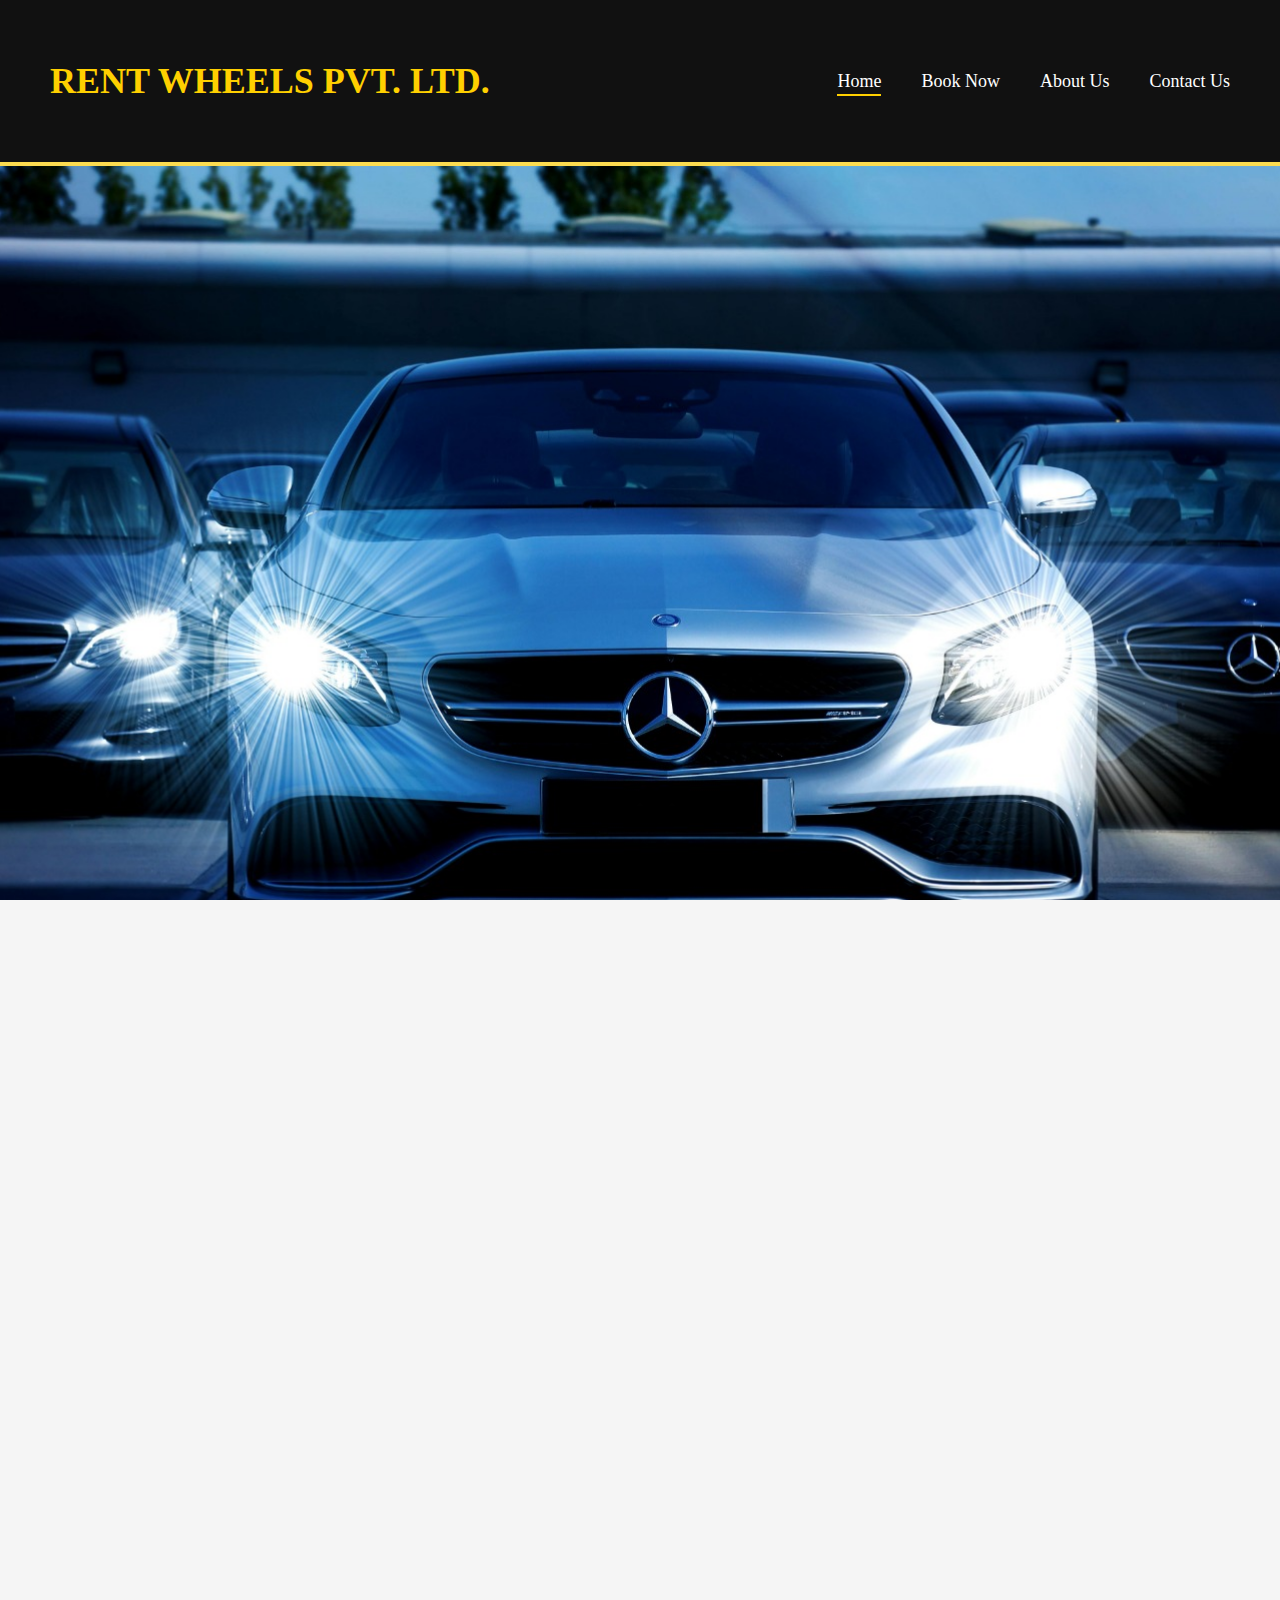
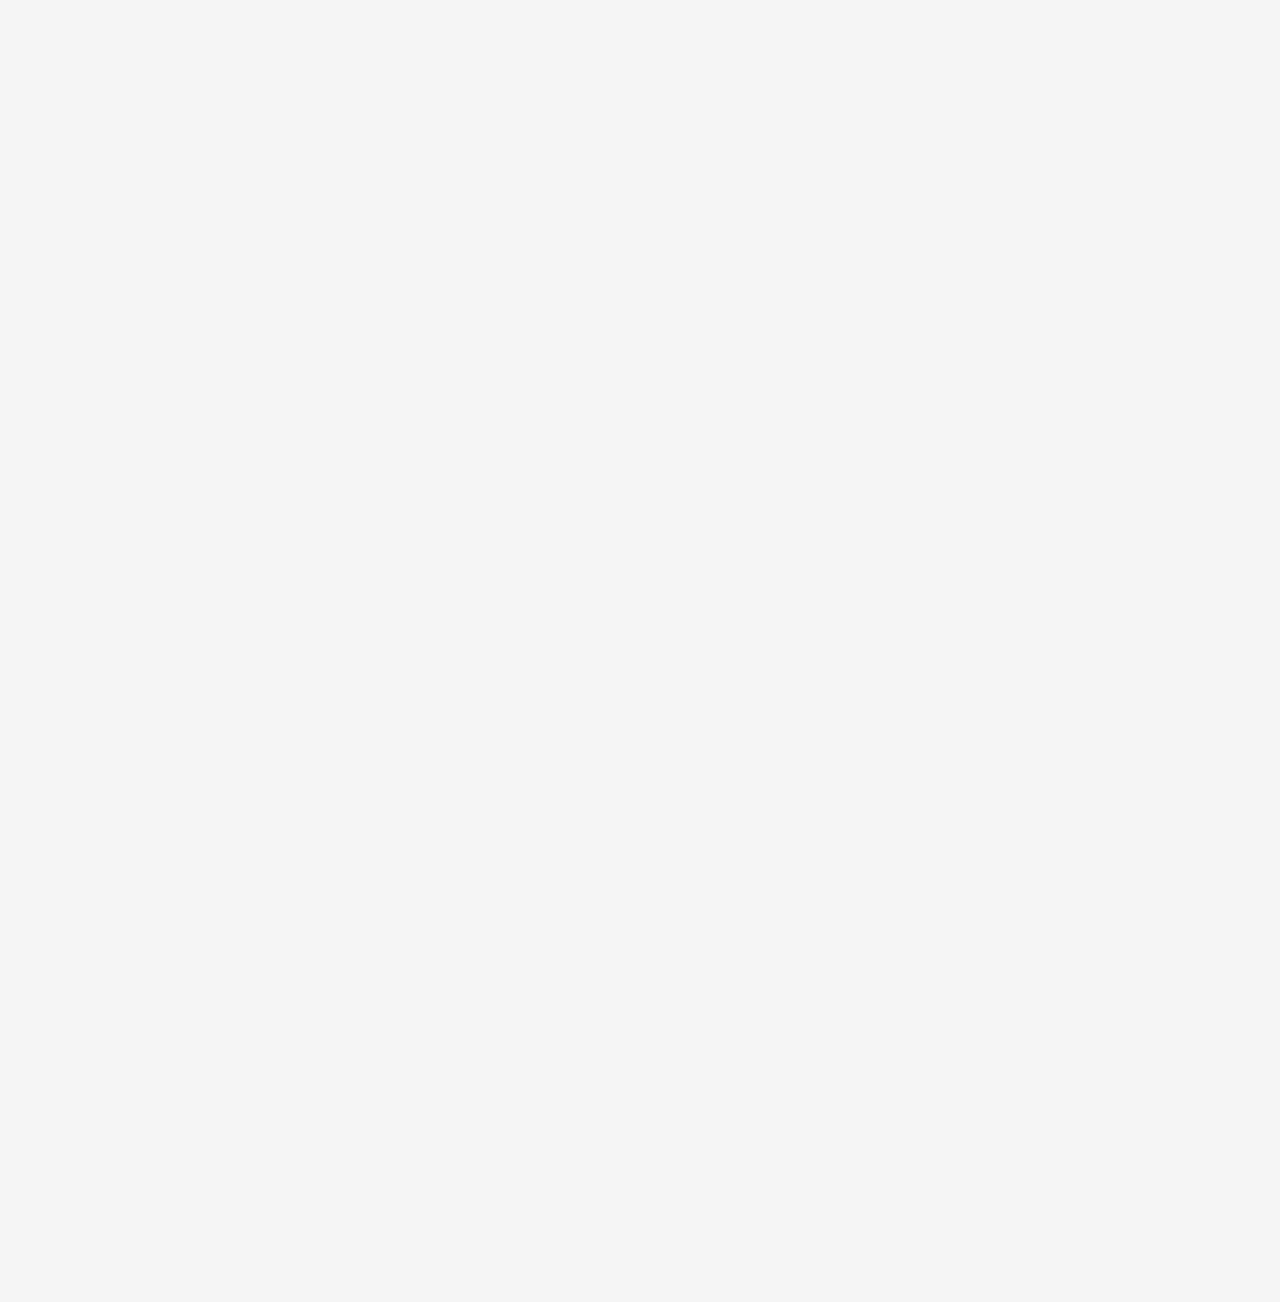
<file: index.html>
<!DOCTYPE html>
<html lang="en">
<head>
    <link rel="stylesheet" href="home.css">
    <meta charset="UTF-8">
    <meta name="viewport" content="width=device-width, initial-scale=1.0">
    <title>Document</title>
</head>
<body>

    <header class="nav-bar">
    <div class="logo"><a href="index.html">RENT WHEELS PVT. LTD.</a></div>
    <ul class="nav-menu">
        <li><a class="active" href="index.html">Home</a></li>
        <li><a href="bookNow.html">Book Now</a></li>
        <li><a href="aboutUs.html">About Us</a></li>
        <li><a href="contactUs.html">Contact Us</a></li>
    </ul>
    </header>
















    
<section class="hero">

  <div class="slider">
    <img src="bg-home1.jpeg" class="slide active" alt="BMW group photo">

    <img src="bg-home-2.jpeg" class="slide" alt="Mercedes Benz group photo">

    <img src="Hero2.jpg" class="slide" alt="Happy Coustmer who rented a car">
   
    <img src="bike-home.webp" class="slide" alt="Happy Coustmer who rented a bike">
  </div>
</section>




















    
<!-- fleet -->

<h1 class="title">Our Vehicle Fleet</h1>
<hr class="line1"> 

<section class="cars">
   
    <div class="car-card">
        <img src="image2.JPG" alt="BMW">
        <div class="car-info">
            <!-- <h3>BMW <span>$35/Hr</span></h3> -->
            <p>BMW SUV</p>
            <div class="features">
                <span>Auto</span>
                <span>Air Condition</span>
                <span>Hybrid</span>
            </div>
            
        </div>
    </div>

    <div class="car-card">
        <img src="image1.JPG" alt="Mercedes">
        <div class="car-info">
            <!-- <h3>Mercedes <span>$40/Hr</span></h3> -->
            <p>Benz GLB SUV</p>
            <div class="features">
                <span>Auto</span>
                <span>Air Condition</span>
                <span>Petrol</span>
            </div>
           
        </div>
    </div>

    <div class="car-card">
        <img src="image7.JPG" alt="HYUNDAI">
        <div class="car-info">
            <!-- <h3>Honda <span>$20/Hr</span></h3> -->
            <p>Red Queen</p>
            <div class="features">
                <span>Auto</span>
                <span>Air Condition</span>
                <span>Hybrid</span>
            </div>
           
        </div>
    </div>

    <div class="car-card">
        <img src="vehi img 3.JPG" alt="BMW">
        <div class="car-info">
            <!-- <h3>TOYOTA <span>$25/Hr</span></h3> -->
            <p>Green vib</p>
            <div class="features">
                <span>Auto</span>
                <span>Air Condition</span>
                <span>Hybrid</span>
            </div>
           
        </div>
    </div>

    <div class="car-card">
        <img src="image9.JPG" alt="Hiace Pride">
        <div class="car-info">
            <!-- <h3>BMW <span>$35/Hr</span></h3> -->
            <p>Hiace</p>
            <div class="features">
                <span>Auto</span>
                <span>Air Condition</span>
                <span>Petrol</span>
            </div>
            
        </div>
    </div>

    <div class="car-card">
        <img src="vehi img 8.JPG" alt="MAX">
        <div class="car-info">
            <!-- <h3>Mercedes <span>$40/Hr</span></h3> -->
            <p>H-1 mini</p>
            <div class="features">
                <span>Auto</span>
                <span>Air Condition</span>
                <span>Hybrid</span>
            </div>
           
        </div>
    </div>

    <div class="car-card">
        <img src="vehi img 5.JPG" alt="Nissan">
        <div class="car-info">
            <!-- <h3>Honda <span>$20/Hr</span></h3> -->
            <p>nissan urvan</p>
            <div class="features">
                <span>Auto</span>
                <span>Air Condition</span>
                <span>Hybrid</span>
            </div>
           
        </div>
    </div>

    <div class="car-card">
        <img src="image1.jpeg" alt="TVS">
        <div class="car-info">
            <!-- <h3>TOYOTA <span>$25/Hr</span></h3> -->
            <p>iQube</p>
            <div class="features">
                <span> </span>
                <span> </span>
                <span>Petrol</span>
            </div>
           
        </div>
    </div>

    
          
</section>
















<section class="booking-guidelines">


    <h1 class="title">How It Works</h1>
    <hr class="line1">


  <div class="guidelines-grid">
    <div class="guideline">
      <h3>Step 1</h3>
      <p>Go to Book Now page of our website.</p>
    </div>
    <div class="guideline">
      <h3>Step 2</h3>
      <p>Choose your favourite and suitable vehicle.</p>
    </div>
    <div class="guideline">
      <h3>Step 3</h3>
      <p>Fill the necessary details that is required.</p>
    </div>
    <div class="guideline">
      <h3>Step 4</h3>
      <p>Confirm your booking, we will contact you soon as soon possiable <u><b>for further legal activities.</b></u></p>
    </div>
  </div>
</section>






<h1 class="title">Customer Reviews</h1>
<hr class="line1"> 


<div class="reviews">
  <div class="review">
    <p>★★★★★</p>
    <p>"The service was excellent! The team was very professional, and the car rental process was smooth and quick."<br><br>Ahnaf </p>
  </div>

  <div class="review">
    <p>★★★★☆</p>
    <p>"Good experience overall. The vehicle was clean and well-maintained."<br><br>Duleep Maduranga </p>
  </div>

  <div class="review">
    <p>★★★☆☆</p>
    <p>"Average service. The car was fine, but the waiting time for paperwork was longer than expected."<br><br>Bomira Verasinga </p>
  </div>
</div>













    












<section class="comments">
  <h2>Leave a Comment</h2>
  <form id="commentForm">
    <label for="customerName">Name:</label>
    <input type="text" id="customerName" name="customerName" placeholder="Your name" required>

    <label for="customerComment">Comment:</label>
    <textarea id="customerComment" name="customerComment" placeholder="Write your comment here..." required></textarea>

    <button type="submit">Submit</button>
  </form>

  <div id="commentList"></div>
</section>













    <footer class="footer">
        <div class="footer-div">

            <div class="footer-box">
                <h3>Quick Links</h3>

                <ul>
                    <li><a class="active1" href="index.html">Home</a></li>
                    <li><a href="bookNow.html">Book Now</a></li>
                    <li><a href="aboutUs.html">About Us</a></li>
                    <li><a href="contactUs.html">Contact Us</a></li>
                </ul>
            </div>


            <div class="footer-box">
                <h3>Follow us on</h3>
                <div class="social">
                    <a href="https://wa.me/94724047810" target="_blank"> <img src="whatsapp.png" alt=""></a>
                    <a href="https://www.facebook.com/share/1FLCxCxfo5/" target="_blank"><img src="Facebook.png" alt=""></a>
                    <a href="https://www.instagram.com/ishanz_m?igsh=MWV1a2lha2tjMXBrZw%3D%3D&utm_source=qr" target="_blank"><img src="Instragram.jpg" alt=""></a>
                </div>
                </div>

            </div>
            <div class="copy-right">
                <b>© 2026 WWW.RENTWHEELS.COM. All rights reserved.</b>

            </div>

        

    </footer>
    






    <script src="home.js"></script>
</body>
</html>
</file>
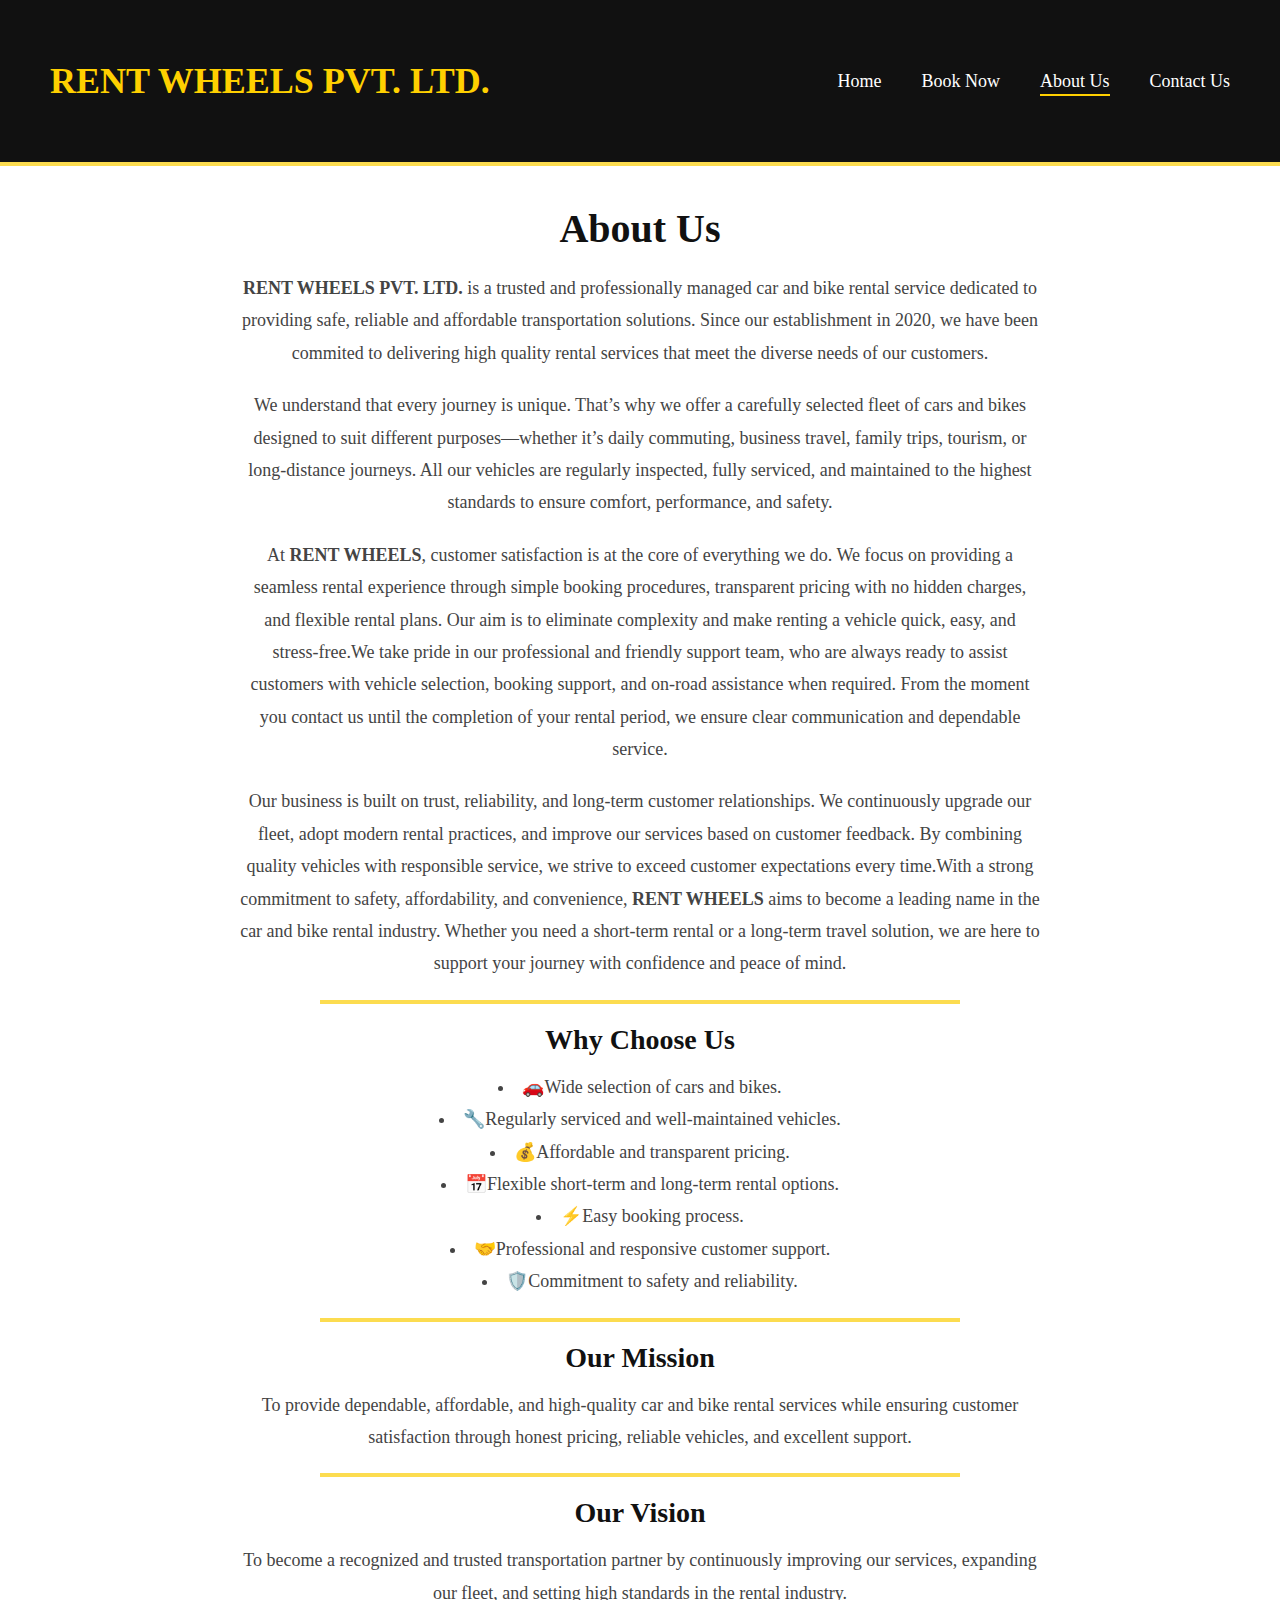
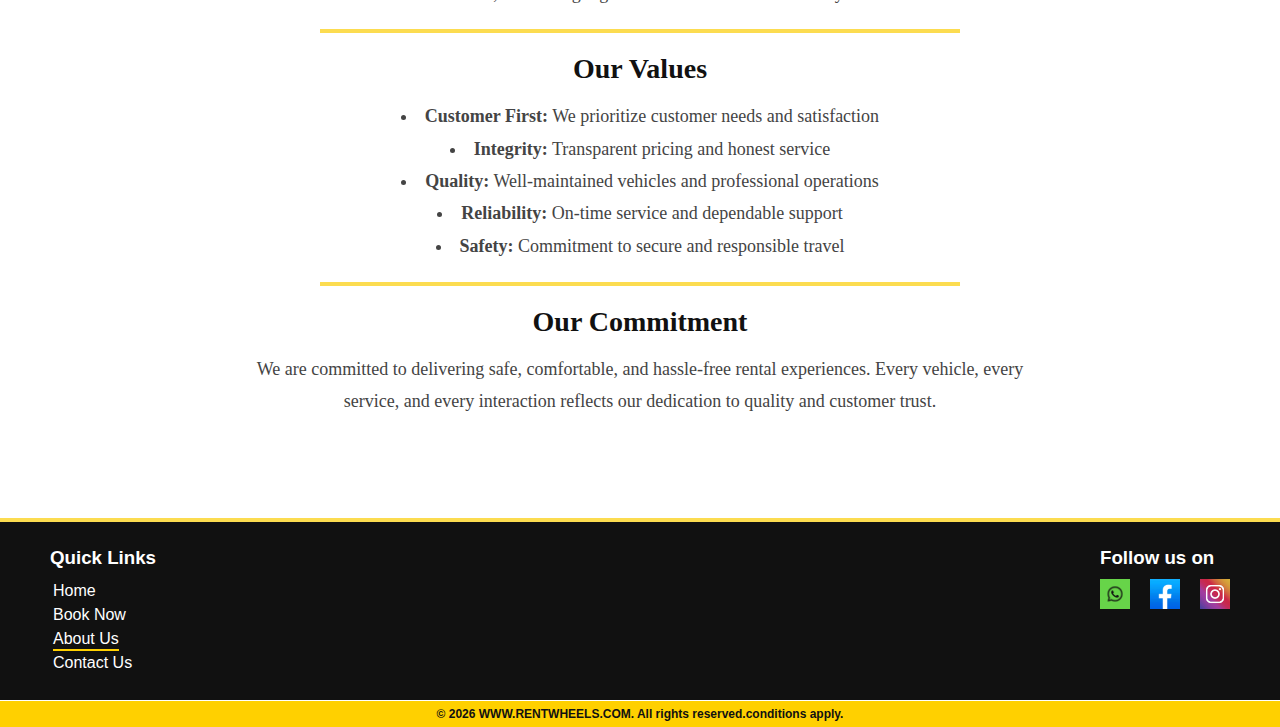
<file: aboutUs.html>
<!DOCTYPE html>
<html lang="en">
<head>
    <link rel="stylesheet" href="aboutUs.css">
    <meta charset="UTF-8">
    <meta name="viewport" content="width=device-width, initial-scale=1.0">
    <title>About Us | Rent Wheels Pvt. Ltd.</title>
</head>
<body>

    <header class="nav-bar">
    <div class="logo"><a href="index.html">RENT WHEELS PVT. LTD.</a></div>
    <ul class="nav-menu">
        <li><a href="index.html">Home</a></li>
        <li><a href="bookNow.html">Book Now</a></li>
        <li><a  class="active" href="aboutUs.html">About Us</a></li>
        <li><a href="contactUs.html">Contact Us</a></li>
    </ul>
    </header>


    





<section class="about-us">
    <div class="about-us-container"> 
        <h1>About Us</h1>
        <p>
            <b>RENT WHEELS PVT. LTD.</b> is a trusted and professionally managed car and bike rental service dedicated to providing safe, reliable and affordable transportation solutions.
            Since our establishment in 2020, we have been commited to delivering high quality rental services that meet the diverse needs of our customers.
        </p>
        <p>
            We understand that every journey is unique. That’s why we offer a carefully selected fleet of cars and bikes designed to suit different purposes—whether it’s daily commuting, business travel, family trips, 
            tourism, or long-distance journeys.
            All our vehicles are regularly inspected, fully serviced, and maintained to the highest standards to ensure comfort, performance, and safety.
        </p>
        <p>
            At <b>RENT WHEELS</b>, customer satisfaction is at the core of everything we do. We focus on providing a seamless rental experience through simple booking procedures, transparent pricing with no hidden charges, 
            and flexible rental plans. Our aim is to eliminate complexity and make renting a vehicle quick, easy, and stress-free.We take pride in our professional and friendly support team, who are always ready to assist
             customers with vehicle selection, booking support, and on-road assistance when required. From the moment you contact us until the completion of your rental period, we ensure clear communication and dependable service.
        </p>
        <p>
             Our business is built on trust, reliability, and long-term customer relationships. We continuously upgrade our fleet, adopt modern rental practices, and improve our services based on customer feedback. By combining quality 
             vehicles with responsible service, we strive to exceed customer expectations every time.With a strong commitment to safety, affordability, and convenience, <b>RENT WHEELS</b> aims to become a leading name in the car and bike 
             rental industry. Whether you need a short-term rental or a long-term travel solution, we are here to support your journey with confidence and peace of mind.
        </p>
        <hr class="line1">  

        <h2 class="choose">Why Choose Us</h2>
        <ul class="choose-points">
            <li>🚗Wide selection of cars and bikes.</li>
            <li>🔧Regularly serviced and well-maintained vehicles.</li>
            <li>💰Affordable and transparent pricing.</li>
            <li>📅Flexible short-term and long-term rental options.</li>
            <li>⚡Easy booking process.</li>
            <li>🤝Professional and responsive customer support.</li>
            <li>🛡️Commitment to safety and reliability.</li>
        </ul>
        <hr class="line1"> 

        <h2 class="choose">Our Mission</h2>
        <p>To provide dependable, affordable, and high-quality car and bike rental services while ensuring customer satisfaction through honest pricing, reliable vehicles, and excellent support.      
        </p>
        <hr class="line1"> 


        <h2 class="choose">Our Vision</h2>
        <p>To become a recognized and trusted transportation partner by continuously improving our services, expanding our fleet, and setting high standards in the rental industry.
        </p>
        <hr class="line1"> 

        <h2 class="choose">Our Values</h2>
        <ul class="choose-points">
            <li><b>Customer First:</b> We prioritize customer needs and satisfaction</li>
            <li><b>Integrity:</b> Transparent pricing and honest service</li>
            <li><b>Quality:</b> Well-maintained vehicles and professional operations</li>
            <li><b>Reliability:</b> On-time service and dependable support</li>
            <li><b>Safety:</b> Commitment to secure and responsible travel</li>
        </ul>
        <hr class="line1"> 

        <h2 class="choose">Our Commitment</h2>
        <p>We are committed to delivering safe, comfortable, and hassle-free rental experiences. Every vehicle, every service, and every interaction reflects our dedication to quality and customer trust.
        </p>

    </div>
    

</section>














    <footer class="footer">
        <div class="footer-div">

            <div class="footer-box">
                <h3>Quick Links</h3>

                <ul>
                    <li><a href="index.html">Home</a></li>
                    <li><a href="bookNow.html">Book Now</a></li>
                    <li><a class="active1" href="aboutUs.html">About Us</a></li>
                    <li><a href="contactUs.html">Contact Us</a></li>
                </ul>
            </div>


            <div class="footer-box">
                <h3>Follow us on</h3>
                <div class="social">
                    <a href="https://wa.me/94724047810" target="_blank"> <img src="whatsapp.png" alt="whatsapp"></a>
                    <a href="https://www.facebook.com/share/1FLCxCxfo5/" target="_blank"><img src="Facebook.png" alt="facebook"></a>
                    <a href="https://www.instagram.com/ishanz_m?igsh=MWV1a2lha2tjMXBrZw%3D%3D&utm_source=qr" target="_blank"><img src="Instragram.jpg" alt="instagram"></a>
                </div>
                </div>

            </div>
            <div class="copy-right">
                <b>© 2026 WWW.RENTWHEELS.COM. All rights reserved.conditions apply.</b>
            </div>

        

    </footer>
    
</body>

</html>
</file>
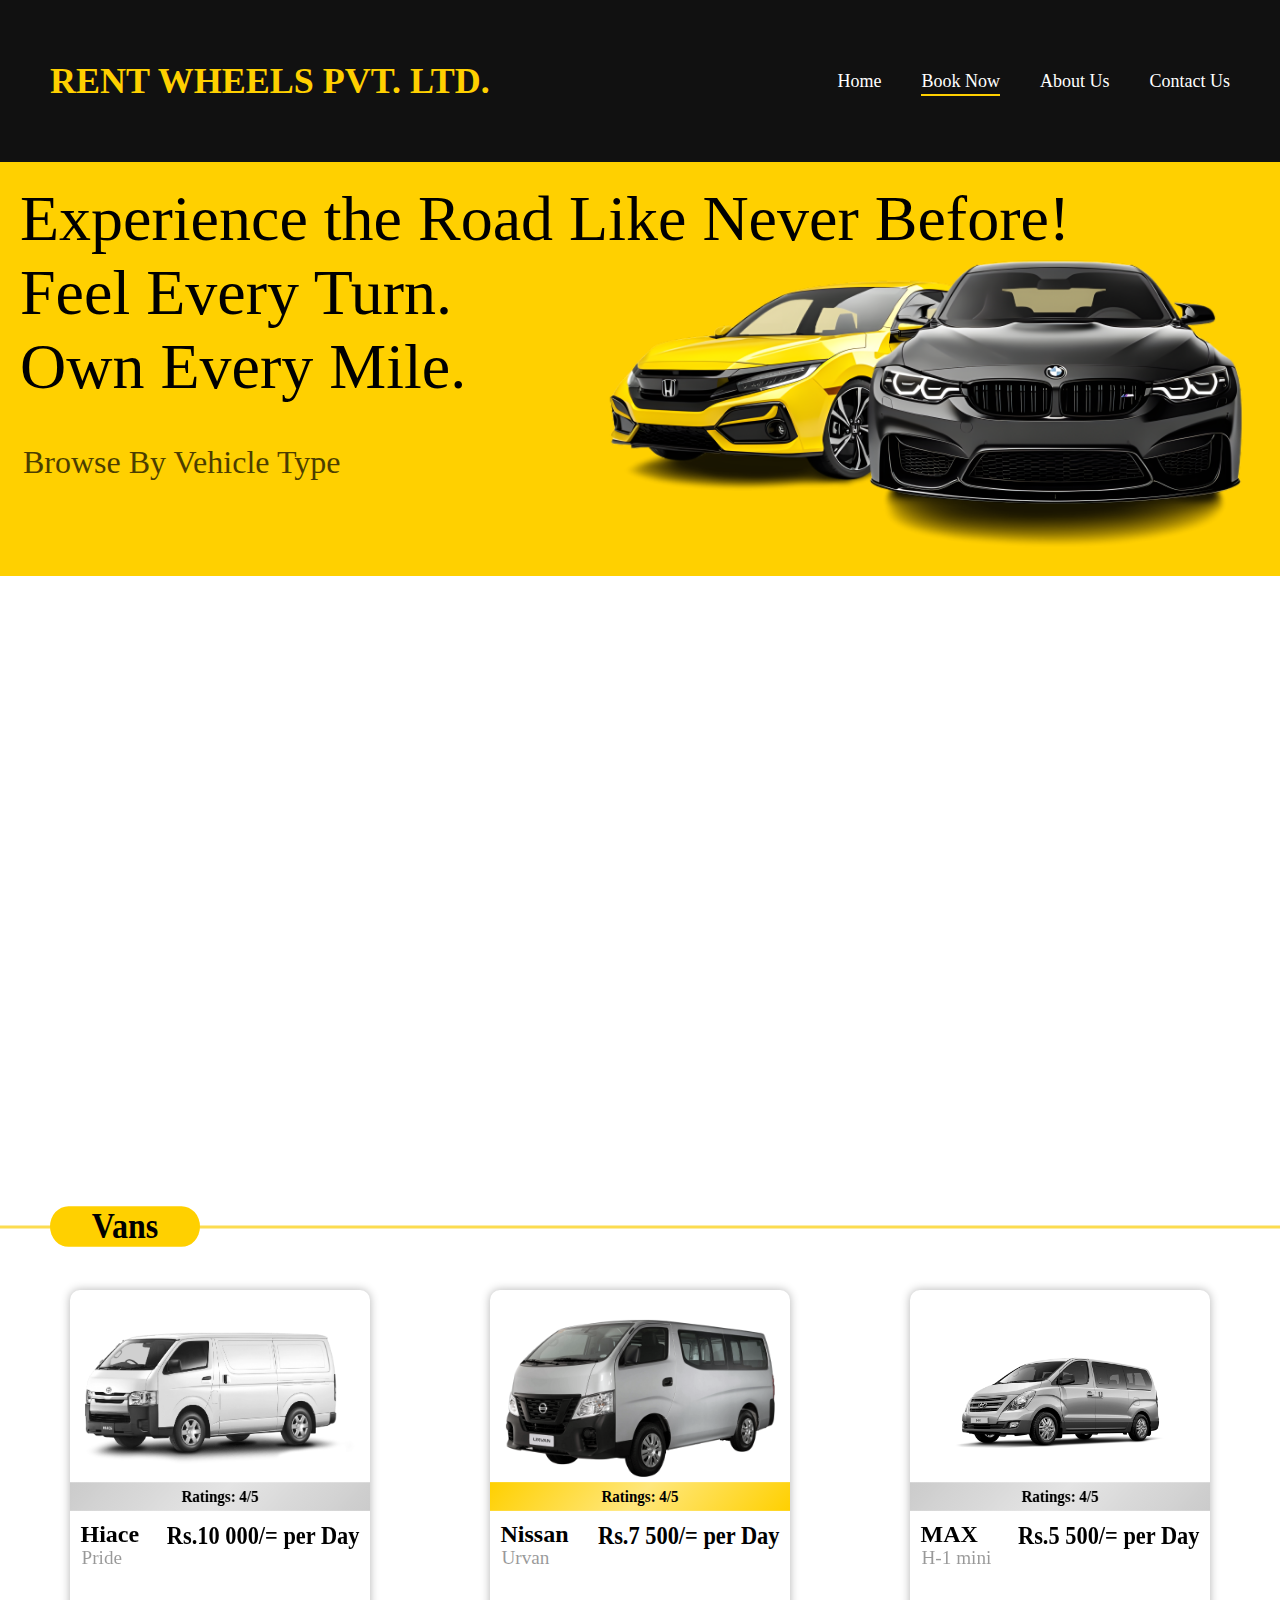
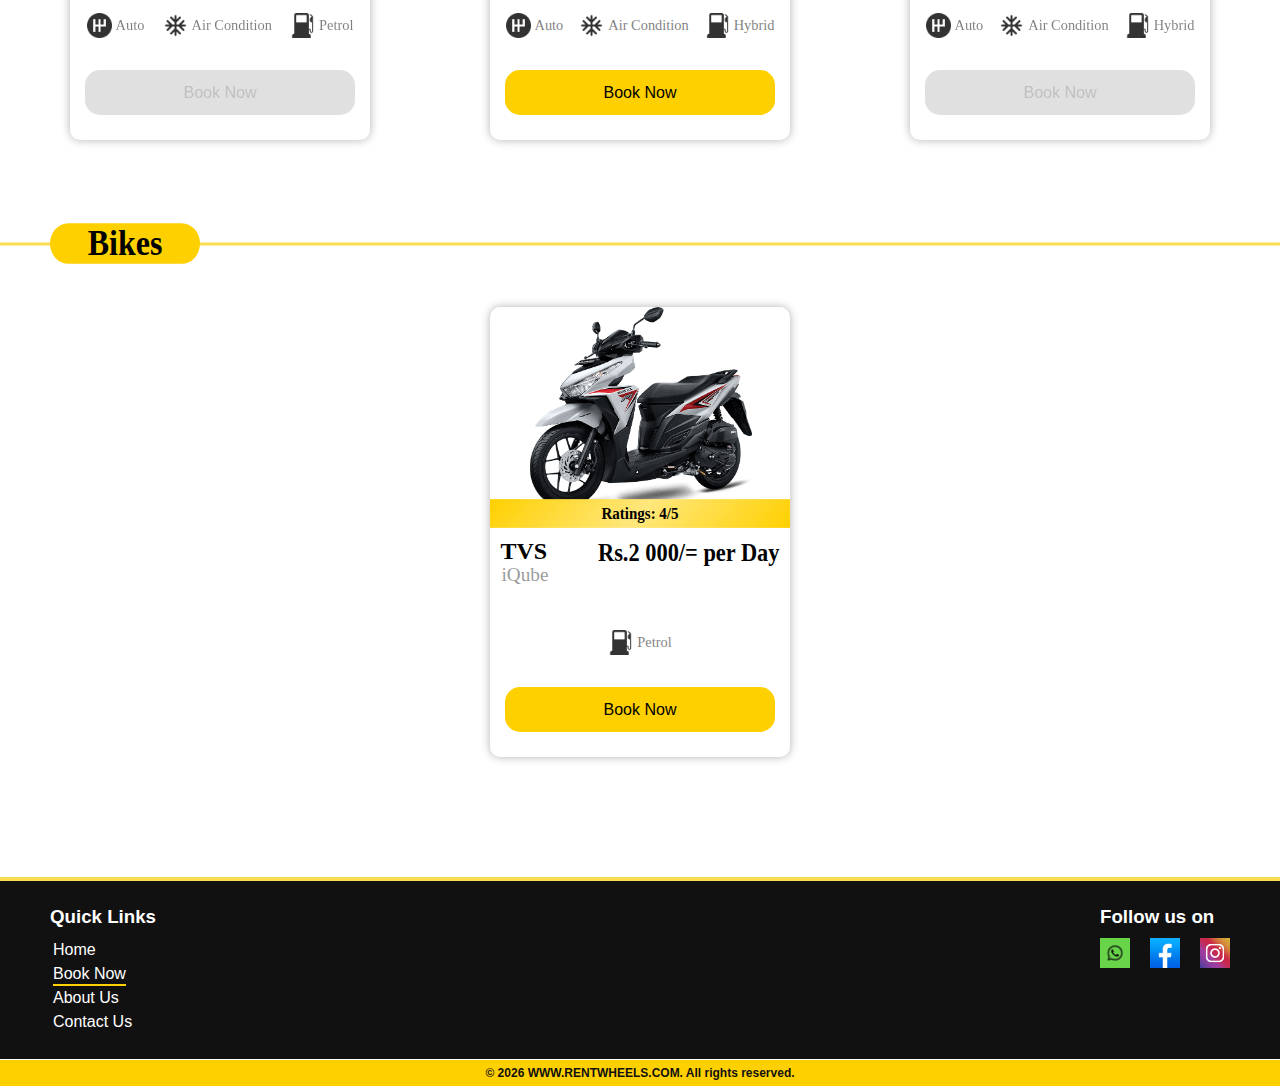
<file: bookNow.html>
<!doctype html>
<html lang="en">
  <head>
    <link rel="stylesheet" href="bookNow.css" />
    <meta charset="UTF-8" />
    <meta name="viewport" content="width=device-width, initial-scale=1.0" />
    <title>Book Now | Rent Wheels Pvt. Ltd.</title>
    <link rel="preconnect" href="https://fonts.googleapis.com" />
    <link rel="preconnect" href="https://fonts.gstatic.com" crossorigin />
    <link
      href="https://fonts.googleapis.com/css2?family=Work+Sans:ital,wght@0,100..900;1,100..900&display=swap"
      rel="stylesheet"
    />
  </head>
  <body>
    <header class="nav-bar">
      <div class="logo">
        <a href="index.html">RENT WHEELS PVT. LTD.</a>
      </div>
      <ul class="nav-menu">
        <li><a href="index.html">Home</a></li>
        <li><a class="active" href="bookNow.html">Book Now</a></li>
        <li><a href="aboutUs.html">About Us</a></li>
        <li><a href="contactUs.html">Contact Us</a></li>
      </ul>
    </header>




















    <!--hero section-->
    <div class="heromain-container">
      <div class="herosub-container">
        <div class="hero-maintext fade-in">
          Experience the Road Like Never Before!<br />
          Feel Every Turn.<br />
          Own Every Mile.
        </div>
        <div class="hero-subtext fade-up">Browse By Vehicle Type</div>
        <div class="hero-btns">
          <button class="car slideUpFade" onclick="location.href = '#car'">
            Car</button>
            <button
            class="van slideUpFade"
            style="--delay-time: 0.3s"
            onclick="location.href = '#vans'">
            Van</button>
            <button
            onclick="location.href = '#bikes'"
            class="bike slideUpFade"
            style="--delay-time: 0.5s">
            Motor Bike
          </button>
        </div>
      </div>
      <img class="hero-img1 bumps" src="bacground-image.png" alt="BMW" />
      <img class="hero-img2 bumps" src="background-image2.png" alt="Mercedes-Benz" />
    </div>





    

    <!--Car Header-Text-->
    <div class="header-texts fades" id="car">
      <div class="heading1" id="cars">Cars</div>
    </div>
    <!--Vehicle Card Section-->
    <div class="card-container fades">








      <!--car Card Section-->
      <!--Car 1---------------------------------------------------------------->
      <div class="card">
        <img class="car1" src="bmw-green.avif" alt="bmw-green" />

        <div class="card-text">
          <p class="card-header">
            BMW <br /><span class="car-subname">Green vib</span>
          </p>
          <p class="carprice-text">Rs.10 000/= per Day</p>
        </div>
        <div class="car-specifications">
          <div class="sub-car-specifications">
            <img src="gearbox.png" alt="gearlogo" />
            <p>Auto</p>
          </div>
          <div class="sub-car-specifications">
            <img src="ac.png" alt="ac logo" />
            <p>Air Condition</p>
          </div>
          <div class="sub-car-specifications">
            <img src="gas-station.png" alt="gaslogo" />
            <p>Hybrid</p>
          </div>
        </div>
        <button class="booknow">Book Now</button>
      </div>




      <!--------------------------------------------------------------------------->
      <!--Car 2---------------------------------------------------------------->
      <div class="card">
        <img class="car2" src="hyundai-red.png" alt="car" />

        <div class="card-text">
          <p class="card-header">
            HYUNDAI <br /><span class="car-subname">Red Queen</span>
          </p>
          <p class="carprice-text"> Rs.5000/=<br>per Day</p>
        </div>
        <div class="car-specifications">
          <div class="sub-car-specifications">
            <img src="gearbox.png" alt="gear logo" />
            <p>Auto</p>
          </div>
          <div class="sub-car-specifications">
            <img src="ac.png" alt="ac logo" />
            <p>Air Condition</p>
          </div>
          <div class="sub-car-specifications">
            <img src="gas-station.png" alt="gas logo" />
            <p>Hybrid</p>
          </div>
        </div>
        <button class="booknow">Book Now</button>
      </div>



      <!--Car 3---------------------------------------------------------------->
      <div class="card">
        <img class="car3" src="bacground-image.png" alt="car" />

        <div class="card-text">
          <p class="card-header">
            Mercedes-Benz <br /><span class="car-subname">GLB SUV</span>
          </p>
          <p class="carprice-text">Rs.8 000/= <br>per Day</p>
        </div>
        <div class="car-specifications">
          <div class="sub-car-specifications">
            <img src="gearbox.png" alt="gear logo" />
            <p>Auto</p>
          </div>
          <div class="sub-car-specifications">
            <img src="ac.png" alt="ac logo" />
            <p>Air Condition</p>
          </div>
          <div class="sub-car-specifications">
            <img src="battery-symbol.png" alt="battery logo" />
            <p>Battery</p>
          </div>
        </div>
        <button class="booknow">Book Now</button>
      </div>



      <!--Car 4---------------------------------------------------------------->
      <div class="card">
        <img class="car4" src="bmw-tiger.png" alt="car" />
        <div class="not-available">Not Available At the Moment</div>
        <div class="card-text">
          <p class="card-header">
            BMW <br /><span class="car-subname">Suv</span>
          </p>
          <p class="carprice-text">Rs.5 500/= per Day</p>
        </div>
        <div class="car-specifications">
          <div class="sub-car-specifications">
            <img src="gearbox.png" alt="gearlogo" />
            <p>Auto</p>
          </div>
          <div class="sub-car-specifications">
            <img src="ac.png" alt="ac logo" />
            <p>Air Condition</p>
          </div>
          <div class="sub-car-specifications">
            <img src="gas-station.png" alt="gaslogo" />
            <p>Hybrid</p>
          </div>
        </div>
        <button class="booknow booknow-not-available">Book Now</button>
      </div>
    </div>



    
    <!------------------------------------------------------------------------>
    <!--Van Card Header-->
    <div class="header-texts" id="vans">
      <div class="heading1">Vans</div>
    </div>
    <!--Van Card Section-->
    <!----------Van1-------------------------------------------------------------->
    <div class="card-container">
      <div class="card">
        <img class="car1" src="hiace.png" alt="hiace van" />
         <div class="not-available">Not Available At the Moment</div>
        <div class="card-text">
          <p class="card-header">
            Hiace <br /><span class="car-subname">Pride</span>
          </p>
          <p class="carprice-text">Rs.10 000/= per Day</p>
        </div>
        <div class="car-specifications">
          <div class="sub-car-specifications">
            <img src="gearbox.png" alt="gearlogo" />
            <p>Auto</p>
          </div>
          <div class="sub-car-specifications">
            <img src="ac.png" alt="ac logo" />
            <p>Air Condition</p>
          </div>
          <div class="sub-car-specifications">
            <img src="gas-station.png" alt="gaslogo" />
            <p>Petrol</p>
          </div>
        </div>
        <button class="booknow booknow-not-available">Book Now</button>
      </div>




      <!-----------Van2------------------------------------------------------------->
      <div class="card">
        <img class="car1" src="nissan.png" alt="Nissan Urvan" />
        
        <div class="card-text">
          <p class="card-header">
            Nissan  <br /><span class="car-subname">Urvan</span>
          </p>
          <p class="carprice-text">Rs.7 500/= per Day</p>
        </div>
        <div class="car-specifications">
          <div class="sub-car-specifications">
            <img src="gearbox.png" alt="gearlogo" />
            <p>Auto</p>
          </div>
          <div class="sub-car-specifications">
            <img src="ac.png" alt="ac logo" />
            <p>Air Condition</p>
          </div>
          <div class="sub-car-specifications">
            <img src="gas-station.png" alt="gaslogo" />
            <p>Hybrid</p>
          </div>
        </div>
        <button class="booknow">Book Now</button>
      </div>

      <!---------Van3--------------------------------------------------------------->
      <div class="card">
        <img class="car1" src="max.png" alt="max H-1 mini" />
         <div class="not-available">Not Available At the Moment</div>
        <div class="card-text">
          <p class="card-header">
            MAX<br /><span class="car-subname">H-1 mini</span>
          </p>
          <p class="carprice-text">Rs.5 500/= per Day</p>
        </div>
        <div class="car-specifications">
          <div class="sub-car-specifications">
            <img src="gearbox.png" alt="gearlogo" />
            <p>Auto</p>
          </div>
          <div class="sub-car-specifications">
            <img src="ac.png" alt="ac logo" />
            <p>Air Condition</p>
          </div>
          <div class="sub-car-specifications">
            <img src="gas-station.png" alt="gaslogo" />
            <p>Hybrid</p>
          </div>
        </div>
        <button class="booknow booknow-not-available">Book Now</button>
      </div>
    </div>



    
    <!-------------------------------------------------------------------->
    <!--Bike Header Section-->
    <div class="header-texts" id="bikes">
      <div class="heading1">Bikes</div>
    </div>
    <!--Bike Card Section-->
    <div class="card-container">
      <div class="card">
        <img class="car1" src="bike1.png" alt="TVS iQube" />
        <div class="card-text">
          <p class="card-header">
            TVS  <br /><span class="car-subname">iQube</span>
          </p>
          <p class="carprice-text">Rs.2 000/= per Day</p>
        </div>
        <div class="car-specifications">

          <div class="sub-car-specifications">
            <img src="gas-station.png" alt="gaslogo" />
            <p>Petrol</p>
          </div>
        </div>
        <button class="booknow">Book Now</button>
      </div>
    </div >








    <!--Form Section-->
    <div class="Booking-form">
      <img
        class="close-button"
        src="close-x-svgrepo-com.svg"
        alt="close button"
      />
      <form id="booking-form">
        <label for="fullname">Full Name:</label> <br />
        <input
          type="text"
          id="fullname"
          placeholder="Enter Your Full Name"
          required
          required pattern="^[a-zA-Z\s]{3,}$" 
        />
        <br>
        <br>
        <label for="nic-passport">NIC/Passport:</label><br>
        <input
          type="text"
          id="nic-passport"
          placeholder="Enter Your NIC or Passport Number"
          pattern="^([0-9]{9}[VXvx]|[0-9]{12}|[A-Za-z][0-9]{7})$"
          required
        />
        <br>
        <br>
        <label for="phone-number">Phone Number:</label> <br />
        <input
          type="tel"
          id="phone-number"
          placeholder="Enter Your Phone Number(07XXXXXXXX)"
          pattern="07[0-9]{8}"
          maxlength="10"
          required
        />
        <br>
        <br>
        <label for="gmail">gmail</label><br>
        <input
          type="email"
          id="gmail"
          placeholder="Enter Your gmail Address"
          required
        />
        <br />
        <br />
        <label for="pickup-location">Pickup Location:</label> <br />
        <input
          type="text"
          id="pickup-location"
          placeholder="Enter Pickup Location(Town)"
          required pattern="^[a-zA-Z\s]{2,}$" 
          required
        />
        <br />
        <br />

        <label for="return-location">Return Location:</label> <br />
        <input
          type="text"
          id="return-location"
          placeholder="Enter Return Location(Town)"
          required pattern="^[a-zA-Z\s]{2,}$" 
          required
        />
        <br /><br />
        <label for="pickup-date">Pickup Date:</label> <br />
        <input type="date" id="pickup-date" required /> <br /><br />

        <label for="return-date">Return Date:</label> <br />
        <input type="date" id="return-date" required /> <br />
        <br />
        <label for="vehicle-type">Vehicle Type:</label> <br />


        <select class="vehicle-type" id="vehicle-type" name="Vehicles" required>
          <option value="" disabled selected hidden>Select the vehicle</option>
          <option value="BMW Green vib">BMW Green vib</option>
          <option value="HYUNDAI Red Queen">HYUNDAI Red Queen</option>
          <option value="Mercedes-Benz GLB SUV">Mercedes-Benz GLB SUV</option>
          <option value="TVS iQube">TVS iQube</option>
          <option value="Nissan Urvan">Nissan Urvan</option>


        </select>
        <br /><br />
        <br />
        <button class="form-btn clearbtn" type="reset">Clear</button>
        <button class="form-btn rentbtn" type="submit">Rent Now</button>
      </form>
    </div>











    <!--****************************************************************-->
    <!--****************************************************************-->
    <!--****************************************************************-->
    <footer class="footer">
      <div class="footer-div">
        <div class="footer-box">
          <h3>Quick Links</h3>

          <ul>
            <li><a href="index.html">Home</a></li>
            <li><a class="active1" href="bookNow.html">Book Now</a></li>
            <li><a href="aboutUs.html">About Us</a></li>
            <li><a href="contactUs.html">Contact Us</a></li>
          </ul>
        </div>

        <div class="footer-box">
          <h3>Follow us on</h3>
          <div class="social">
            <a href="https://wa.me/94724047810" target="_blank">
              <img src="whatsapp.png" alt="whatsapp"
            /></a>
            <a href="https://www.facebook.com/share/1FLCxCxfo5/" target="_blank"
              ><img src="Facebook.png" alt="facebook"
            /></a>
            <a
              href="https://www.instagram.com/ishanz_m?igsh=MWV1a2lha2tjMXBrZw%3D%3D&utm_source=qr"
              target="_blank"
              ><img src="Instragram.jpg" alt="instagram"
            /></a>
          </div>
        </div>
      </div>
      <div class="copy-right">
        <b>© 2026 WWW.RENTWHEELS.COM. All rights reserved.</b>
      </div>
    </footer>
    <div class="overlay"></div>
    <script src="bookNow.js"></script>
  </body>
</html>
</file>
<file: home.css>
* {
    margin: 0;
    padding: 0;
    box-sizing: border-box;
}

html, body {
    width: 100%;
    height: 100%;
    overflow-x: hidden;
}


.nav-bar {
    display: flex;
    justify-content: space-between;
    align-items: center;
    background: #111111 ;
    padding: 60px 50px;
    border-bottom: 4px solid #fcdc50;
}

.logo {
    font-size: 36px;
    font-weight: bold;
    color: #FFD000;
}

.logo a {
    text-decoration: none;
    color: inherit;
    outline: none;
    
}

.nav-menu {
    list-style: none;
    display: flex;
    gap: 40px;
}

.nav-menu li a {
    text-decoration: none;
    color: #FFFFFF;
    font-size: 18px;
    font-weight: 500;
    position: relative;
    padding-bottom: 5px;
}

.nav-menu li a::after {
    content: "";
    position: absolute;
    left: 0;
    bottom: 0;
    width: 0;
    height: 2px;
    background: #FFD000;
    transition: width 0.4s ease;
}


.nav-menu li a:hover::after {
    width: 100%;
}

.nav-menu li a.active::after {
    width: 100%;
}



















.footer {
    margin: 0;
    border-top: 4px solid #fcdc50;
    margin-top: 0px;
    font-family: Arial, Helvetica, sans-serif;
}
.footer-div {
    display: flex;
    justify-content: space-between;
    padding: 25px 50px;
    background-color: #111111 ;
}

.footer-box h3 {
    margin-bottom: 10px;
    color: #FFFFFF;

}

.footer-box ul li {
    list-style: none;
    padding: 3px;
}

.footer-box ul li a {
    position: relative;
    text-decoration: none;
    color: #FFFFFF;
}

.footer-box ul li a::after {
    content: "";
    position: absolute;
    left: 0px;
    bottom: -4px;
    width: 0;
    height: 2px;
    background: #FFD000;
    transition: width 0.4s ease;
}

.social {
    display: flex;
    gap: 20px;
    align-items: center;
}


.social a img {
    width: 30px;
    height: 30px;
    cursor: pointer;
}


.copy-right {
    margin: 0;
    color: #111111;
    background-color: #FFD000;
    text-align: center;
    padding: 6px 0px;
    border-top: 1px solid #FFFFFF;
    font-size: 12px;

}


.footer-box ul li a:hover::after {
    width: 100%;
}

.footer-box ul li a.active1::after {
    width: 100%;
}


















/* fleet */


body {
    background: #f5f5f5;
}

.title{
    text-align: center;
    margin-top: 30px;
}
.line1 {
    width: 50%;
    height: 4px;
    background: #fcdc50;
    border: none;
    margin: 0px auto;
} 


/* Car Section */
.cars {
    display: grid;
    grid-template-columns: repeat(auto-fit, minmax(250px, 1fr));
    gap: 30px;
    padding: 40px 60px;
}

/* Card */
.car-card {
    background: white;
    border-radius: 12px;
    box-shadow: 0 4px 15px rgba(0,0,0,0.1);
    overflow: hidden;
    text-align: center;
    transition: transform 0.3s;
}

.car-card:hover {
    transform: translateY(-5px);
}

.car-card img {
    width: 100%;
    height: 160px;
    object-fit: contain;
    padding: 15px;
}

.car-info {
    padding: 20px;
}

.car-info h3 {
    display: flex;
    justify-content: space-between;
    font-size: 18px;
    margin-bottom: 5px;
}

.car-info h3 span {
    color: #000;
    font-weight: bold;
}

.car-info p {
    color: #777;
    font-size: 14px;
    margin-bottom: 15px;
}

/* Features */
.features {
    display: flex;
    justify-content: space-between;
    font-size: 12px;
    color: #555;
    margin-bottom: 15px;
}

/* Button */
button {
    background: #ffd000;
    border: none;
    padding: 10px;
    width: 100%;
    border-radius: 8px;
    font-weight: bold;
    cursor: pointer;
}

button:hover {
    background: #e6bd00;
}


















.hero {
  display: flex;
  align-items: center;
  justify-content: center;
  position: relative;
  height: 100vh;   
  width: 100vw;    
  padding: 0;      
  margin: 0;
}

.slider {
  width: 100%;
  height: 100%;
  position: relative;
  overflow: hidden;
}

.slide {
  width: 100%;
  height: 100%;
  position: absolute;
  opacity: 0;
  transform: translateX(100px);
  transition: all 1s ease;
  object-fit: cover;   /* Ensures image fills container */
}

.slide.active {
  opacity: 1;
  transform: translateX(0);
}









.reviews {
  display: grid;
  grid-template-columns: repeat(3, 1fr); 
  gap: 20px; 
  margin: 20px;
}


.review {
  background: #f9f9f9;
  border: 2px solid #ddd;
  border-radius: 8px;
  padding: 15px;
  box-shadow: 0 2px 5px rgba(0,0,0,0.1);
  font-family: Arial, sans-serif;
}

.review p:first-child {
  font-size: 20px;
  color: #FFD000; 
  letter-spacing: 2px;
}














.comments {
  max-width: 400px;
  max-height: 300px;
  margin: 40px auto;
  padding: 20px;
  border: 4px solid #fcdc50;
  background: #f9f9f9;
}

.comments h2 {
  margin-bottom: 15px;
  text-align: center;
}

.comments label {
  display: block;
  margin: 10px 0 5px;
  font-weight: bold;
}

.comments input,
.comments textarea {
  width: 100%;
  padding: 10px;
  margin-bottom: 15px;
  border: 1px solid #ccc;
  border-radius: 5px;
}

.comments button {
  background: black;
  color: white;
  padding: 10px 20px;
  border: none;
  border-radius: 5px;
  cursor: pointer;
}

.comments button:hover {
  background: #FFD000;
}

#commentList {
  margin-top: 20px;
}
.comment-item {
  background: #fff;
  padding: 10px;
  border: 1px solid #ddd;
  margin-bottom: 10px;
  border-radius: 5px;
}







.booking-guidelines {
  text-align: center;
  margin: 40px auto;
  font-family: Arial, sans-serif;
}



.guidelines-grid {
  display: grid;
  grid-template-columns: repeat(4, 1fr); 
  gap: 60px;
  margin: 40px auto;
  max-width: 1000px;
}

.guideline {
  background: #f9f9f9;
  border: 2px solid #ddd;
  border-radius: 10px;
  padding: 20px;
  box-shadow: 0 3px 6px rgba(0,0,0,0.2);
  transition: transform 0.2s ease;
}

.guideline:hover {
  transform: translateY(-5px); 
}

.guideline h3 {
  color: #f39c12; 
  margin-bottom: 10px;
}

.guideline p {
  color: #333;
  font-size: 16px;
}






/* Make images responsive */
img {
    max-width: 100%;
    height: auto;
}

@media (max-width: 768px) {
    .hero {
        padding: 20px;
        height: 60vh;
    }

    .slider {
        height: 250px;
    }

    .slide {
        transform: translateX(0);
    }
}

@media (max-width: 1024px) {
    .nav-bar {
        padding: 30px 20px;
    }

    .logo {
        font-size: 28px;
    }

    .nav-menu {
        gap: 25px;
    }
}





/* Mobile view */
@media (max-width: 768px) {
    .nav-bar {
        flex-direction: column;
        gap: 20px;
        padding: 20px;
        text-align: center;
    }

    .nav-menu {
        flex-direction: column;
        gap: 15px;
    }
    .cars{
        padding: 20px ;
    }
}

@media (max-width: 768px) {
    .footer-div {
        flex-direction: column;
        text-align: center;
        gap: 20px;
    }

    .social {
        justify-content: center;
    }

    .copy-right {
        font-size: 9px;
        padding: 10px;
    }
    .hero {
        height: 60vh; 
}
}

@media (max-width: 480px) {
    .logo {
        font-size: 22px;
    }

    .nav-menu li a {
        font-size: 16px;
    }

    .slider {
        height: 200px;
    }

    .footer-box h3 {
        font-size: 16px;
    }
    .hero {
        height: 45vh; 
}
}



/* Responsive Guidelines and Reviews Grid */

@media (max-width: 1024px) {
  .guidelines-grid {
    grid-template-columns: repeat(2, 1fr);
    gap: 30px;
  }
}

@media (max-width: 600px) {
  .guidelines-grid {
    grid-template-columns: 1fr;
  }
}

@media (max-width: 900px) {
  .reviews {
    grid-template-columns: repeat(2, 1fr);
  }
}

@media (max-width: 600px) {
  .reviews {
    grid-template-columns: 1fr;
  }
}
</file>
<file: aboutUs.css>
* {
    margin: 0;
    padding: 0;
    box-sizing: border-box;
}




.nav-bar {
    display: flex;
    justify-content: space-between;
    align-items: center;
    background: #111111 ;
    padding: 60px 50px;
    border-bottom: 4px solid #fcdc50;
    position: absolute;
    width: 100%;
    top: 0;
    z-index: 10;
}

.logo {
    font-size: 36px;
    font-weight: bold;
    color: #FFD000;
}

.logo a {
    text-decoration: none;
    color: inherit;
    outline: none;
    
}

.nav-menu {
    list-style: none;
    display: flex;
    gap: 40px;
}

.nav-menu li a {
    text-decoration: none;
    color: #FFFFFF;
    font-size: 18px;
    font-weight: 500;
    position: relative;
    padding-bottom: 5px;
}

.nav-menu li a::after {
    content: "";
    position: absolute;
    left: 0;
    bottom: 0;
    width: 0;
    height: 2px;
    background: #FFD000;
    transition: width 0.4s ease;
}
.nav-menu li a:hover::after {
    width: 100%;
}

.nav-menu li a.active::after {
    width: 100%;
}




body{
    padding-top: 30px;
}
.about-us {
    padding: 120px 40px 80px 40px;
    padding-top: 160px;
    
    text-align: center;
}
.about-us-container {
    max-width: 800px;
    margin: 0 auto;
}
.about-us-container h1 {
    margin-top: 15px;
    margin-bottom: 20px;
    font-size: 40px;
    color: #111;
}

.about-us-container p {
    margin-bottom: 20px;
    color: #444;
    font-size: 18px;
    line-height: 1.8;
}


.line1 {
    width: 80%;
    height: 4px;
    background: #fcdc50;
    border: none;
    margin: 0px auto;
} 

.choose {
    margin-top: 20px;
    margin-bottom: 15px;
    font-size: 28px;
    color: #111;
}

.choose-points {
    list-style: disc;
    list-style-position: inside;
    text-align: center;
    max-width: 600px;
    margin: 0 auto;
    color: #444;
    font-size: 18px;
    line-height: 1.8;
    margin-bottom: 20px;
    padding-left: 0px;
}






.footer {
    border-top: 4px solid #fcdc50;
    margin-top: 0px;
    font-family: Arial, Helvetica, sans-serif;
}
.footer-div {
    display: flex;
    justify-content: space-between;
    padding: 25px 50px;
    background-color: #111111 ;
}

.footer-box h3 {
    margin-bottom: 10px;
    color: #FFFFFF;

}

.footer-box ul li {
    list-style: none;
    padding: 3px;
}

.footer-box ul li a {
    position: relative;
    text-decoration: none;
    color: #FFFFFF;
}

.footer-box ul li a::after {
    content: "";
    position: absolute;
    left: 0px;
    bottom: -4px;
    width: 0;
    height: 2px;
    background: #FFD000;
    transition: width 0.4s ease;
}

.social {
    display: flex;
    gap: 20px;
    align-items: center;
}


.social a img {
    width: 30px;
    height: 30px;
    cursor: pointer;
}


.copy-right {
    color: #111111;
    background-color: #FFD000;
    text-align: center;
    padding: 6px;
    border-top: 1px solid #FFFFFF;
    font-size: 12px;
}


.footer-box ul li a:hover::after {
    width: 100%;
}

.footer-box ul li a.active1::after {
    width: 100%;
}







/***************************/






@media (max-width: 768px) {
    .hero {
        padding: 20px;
        height: 60vh;
    }

    .slider {
        height: 250px;
    }

    .slide {
        transform: translateX(0);
    }

}

@media (max-width: 1024px) {
    .nav-bar {
        padding: 30px 20px;
    }

    .logo {
        font-size: 28px;
    }

    .nav-menu {
        gap: 25px;
    }
}





/* Mobile view */
@media (max-width: 768px) {
    .nav-bar {
        flex-direction: column;
        gap: 20px;
        padding: 20px;
        text-align: center;
    }

    .nav-menu {
        flex-direction: column;
        gap: 15px;
    }

}

@media (max-width: 768px) {
    .footer-div {
        flex-direction: column;
        text-align: center;
        gap: 20px;
    }

    .social {
        justify-content: center;
    }

    .copy-right {
        font-size: 9px;
        padding: 10px;
    }
    .hero {
        height: 60vh; 
    }
    .about-us-container h1 {
        padding-top: 40px;
    }

}

@media (max-width: 480px) {
    .logo {
        font-size: 22px;
    }

    .nav-menu li a {
        font-size: 16px;
    }

    .slider {
        height: 200px;
    }

    .footer-box h3 {
        font-size: 16px;
    }
    .hero {
        height: 45vh; 
}
}







/***************************/
@media (max-width: 250px) {
    .about-us-container h1 {
        padding-top: 90px;
    }
    
}
</file>
<file: bookNow.css>
html {
  scroll-behavior: smooth;
}
* {
  margin: 0;
  padding: 0;
  box-sizing: border-box;
}

.nav-bar {
  display: flex;
  justify-content: space-between;
  align-items: center;
  background: #111111;
  padding: 60px 50px;
}

.logo {
  font-size: 36px;
  font-weight: bold;
  color: #ffd000;
}

.logo a {
  text-decoration: none;
  color: inherit;
  outline: none;
}

.nav-menu {
  list-style: none;
  display: flex;
  gap: 40px;
}

.nav-menu li a {
  text-decoration: none;
  color: #ffffff;
  font-size: 18px;
  font-weight: 500;
  position: relative;
  padding-bottom: 5px;
}

.nav-menu li a::after {
  content: "";
  position: absolute;
  left: 0;
  bottom: 0;
  width: 0;
  height: 2px;
  background: #ffd000;
  transition: width 0.4s ease;
}

.nav-menu li a:hover::after {
  width: 100%;
}

.nav-menu li a.active::after {
  width: 100%;
}









/****************************************************/
/* Hero Section */
.heromain-container {
  overflow: hidden;
  position: relative;
  display: flex;
  padding-bottom: 5px;
  background-color: #ffd000;
  z-index: 0;
}
.herosub-container {
  display: flex;
  justify-content: center;
  flex-direction: column;
  padding: 20px;
  width: 100%;
}
.hero-maintext {
  font-size: 4rem;
  font-weight: 500;
  margin-bottom: 15px;
}
.hero-subtext {
  width: 45%;
  padding-left: 3px;
  opacity: 0.7;
  font-weight: 500;
  font-size: 2rem;
  margin-bottom: 10px;
  margin-top: 25px;
}
.hero-btns {
  display: flex;
  margin-top: 10px;
  width: 45%;
  flex-wrap: wrap;
  align-items: center;
  justify-content: flex-start;
  align-items: center;
  gap: 8px;
}
.hero-btns button {
  opacity: 0;
  background-color: #111111;
  font-size: 1.2rem;
  flex: 1 1 150px;
  max-width: 100%;
  height: 50px;
  color: white;
  border: none;
  border-radius: 30px;
  border: 0.1px solid black;
  transition: 0.2s ease-in-out;
}
.hero-btns button:hover {
  background-color: #ffd000;
  border: 3px solid black;
  color: black;
}
.hero-btns button:active {
  background-color: #ffe46a;
  border: 3px solid black;
  color: black;
}
/*hero images*/

.heromain-container img {
  width: auto;
  height: 100%;
}
.hero-img1 {
  right: 20px;
  position: absolute;
  z-index: 2;
  bottom: 2px;
  transform: scale(1.1);
}
.hero-img2 {
  right: 245px;
  position: absolute;
  z-index: 1;
  transform: scale(1.1);
}
@media (max-width: 1266px) {
  .heromain-container img {
    display: none;
  }
}














/*Vehicle Type Headings*/

.header-texts {
  display: flex;
  justify-content: center;
  align-items: center;
  position: relative;
  align-items: center;
  z-index: 1;
}
.heading1 {
  margin-top: 15px;
  margin-right: auto;
  margin-left: 50px;
  display: flex;
  justify-content: center;
  position: relative;
  font-size: 2rem;
  background-color: #ffd000;
  border-radius: 30px;
  width: 150px;
  font-weight: 600;
  transform: scaleY(1.1);
}
.header-texts::before {
  content: "";
  width: 100%;
  height: 3px;
  position: absolute;
  background-color: #fcdc50;
  top: 65%;
  transform: translateY(-50%);
  left: 0;
  right: 0;
  z-index: -1;
}
/***************************************/

/*card section*/

.card-container {
  margin: 0 auto;
  display: grid;
  justify-items: center;
  grid-template-columns: repeat(4, 1fr);
  padding-left: 50px;
  padding-right: 50px;
  margin-bottom: 50px;
}
.card {
  position: relative;
  margin-top: 25px;
  display: flex;
  align-items: center;
  flex-direction: column;
  width: 300px;
  height: 450px;
  border-radius: 10px;
  overflow: hidden;
  box-shadow: 0px 0px 10px rgba(0, 0, 0, 0.3);
  transition: 0.2s ease-in-out;
}
.card::after {
  content: "Ratings: 4/5";
  display: flex;
  font-size: 15px;
  font-weight: 600;
  transform: scaleY(1.15);
  justify-content: center;
  align-items: center;
  background-image: linear-gradient(135deg, #ffd000, #ffe77c, #ffd000);
  position: absolute;
  width: 100%;
  height: 25px;
  top: 43%;
  transition: 0.2s ease-in-out;
}

.card:hover {
  box-shadow: 0px 0px 10px rgba(167, 167, 167, 0.8);
  transform: translateY(-1%);
}
.card img {
  width: 90%;
  height: 48%;
  object-fit: contain;
  transition: 0.2s;
}

.card-text {
  display: flex;
  flex-direction: row;
  justify-content: space-between;
  width: 95%;
  margin-top: 15px;
  padding: 3px;
}
/*Not Availabale Button*/
.not-available {
  display: flex;
  justify-content: center;
  align-items: center;
  border-radius: 30px;
  width: 250px;
  height: 50px;
  color: rgb(0, 0, 0);
  background-color: #ffffff;
  position: absolute;
  box-shadow: 0px 0px 5px #000000;
  top: 30%;
  opacity: 0;
  transition: 0.3s ease-in-out;
}
.card:hover .not-available {
  opacity: 1;
  top: 20%;
}
/********************************/
.carprice-text {
  font-size: 1.4rem;
  font-weight: 650;
  transform: scaleY(1.15);
}
.car-subname {
  font-size: 1.2rem;
  padding-left: 1px;
  opacity: 0.4;
  font-weight: 500;
}
.card-header {
  font-size: 1.5rem;
  font-weight: 600;
  line-height: 0.9;
}
.car-specifications {
  margin-top: 10px;
  display: flex;
  justify-content: space-around;
  height: 20%;
  width: 95%;
}

.sub-car-specifications {
  display: flex;
  flex-direction: row;
  align-items: center;
}
.sub-car-specifications p {
  text-align: center;
  padding-left: 4px;
  opacity: 0.5;
  font-size: 0.9rem;
}
.car-specifications img {
  object-fit: contain;
  width: 25px;
  opacity: 0.8;
}
.booknow {
  font-size: 1rem;
  width: 90%;
  height: 10%;
  background-color: #ffd000;
  border: none;
  border-radius: 15px;
  transition: 0.2s ease-in-out;
}
.booknow:hover {
  background-color: #111111;
  color: white;
}

.card:has(.not-available) {
  filter: grayscale(100%);
}
.booknow-not-available:hover {
  background-color: #d7d7d7;
  color: black;
}


.booknow-not-available {
  cursor: not-allowed;
  opacity: 0.6;
}






/*Booking Form*/
.Booking-form {
  opacity: 0;
  visibility: hidden;
  justify-self: center;
  align-self: center;
  position: fixed;
  top: 0;
  bottom: 0;
  right: 0;
  left: 0;
  display: flex;
  width: 400px;
  height: 660px;
  justify-content: center;
  align-items: start;
  padding-top: 20px;
  border-radius: 15px;
  box-shadow: 0px 0px 150px rgba(0, 0, 0, 0.5);
  font-weight: 600;
  font-size: 1.1rem;
  z-index: 10;
  background-color: white;
  transition: 0.2s ease-in-out;
}
.display{
  visibility: visible;
  opacity: 1;
}
.Booking-form.display {
  opacity: 1;
  visibility: visible;
}
.Booking-form img {
  position: absolute;
  object-fit: contain;
  width: 30px;
  top: 8px;
  right: 8px;
  cursor: pointer;
}
.Booking-form input,
.vehicle-type {
  width: 300px;
  height: 35px;
  color: #626262;
  outline: none;
  border-radius: 10px;
  border: none;
  background-color: #e8e8e8;
  padding-left: 10px;
  cursor: text;
  transition: 0.2s ease-in-out;
}

.Booking-form input:hover,
.vehicle-type:hover {
  transform: scale(1.03);
}
.form-btn {
  font-weight: 600;
  font-size: 1.1rem;
  width: 150px;
  height: 45px;
  border: none;
  background-color: #ffd000;
  border-radius: 10px;
  transition: 0.15s ease-in-out;
  cursor: pointer;
}
.form-btn.rentbtn:hover {
  background-color: #111111;
  color: white;
}
.form-btn.clearbtn:hover {
  background-color: #ff0000;
  color: white;
}
.overlay {
  position: fixed;
  visibility: hidden;
  opacity: 0;
  top: 0;
  bottom: 0;
  left: 0;
  right: 0;
  background-color: rgba(0, 0, 0, 0.4);
  z-index: 9;
  transition: 0.2s ease-in-out;
  backdrop-filter: blur(1px);
}
.display {
  visibility: visible;
  opacity: 1;
}
.error{
  border: 2px solid red !important;
}
input:not(:placeholder-shown):invalid {
  border: 2px solid red;
}

input:not(:placeholder-shown):valid {
  border: 2px solid green;
}








/*animations and Keyframes*/
/*****************************************/
@keyframes FadeIn {
  0% {
    opacity: 0;
    transform: translateY(-50%);
  }
  100% {
    opacity: 1;
    transform: translateY(0%);
  }
}
.fade-in {
  animation: FadeIn 1s ease-in-out alternate;
}
/********************************************/
@keyframes bumps {
  0% {
    transform: scale(0.8);
  }
  50% {
    transform: scale(1.2);
  }
  100% {
    transform: scale(1.1);
  }
}
.bumps {
  animation: bumps 1.3s ease-in-out;
}
/********************************************/
@keyframes fadeSlideUp {
  0% {
    opacity: 0;
    transform: translateY(20px);
  }
  100% {
    opacity: 0.7;
    transform: translateY(0);
  }
}
.fade-up {
  animation: fadeSlideUp 1s ease-in-out;
}
/*********************************************/
@keyframes slideUpFade {
  0% {
    opacity: 0;
    transform: translateY(50px); /* start below */
  }
  100% {
    opacity: 1;
    transform: translateY(0); /* final position */
  }
}
.slideUpFade {
  --delay-time: 0.1s;
  animation: slideUpFade 1s ease-in-out forwards;
  animation-delay: var(--delay-time);
}
/************************************************/
@keyframes fades {
  from {
    opacity: 0;
    transform: translateY(10%);
  }
  to {
    opacity: 1;
    transform: translateY(0%);
  }
}
.fades {
  opacity: 0;
  animation: fades 1s ease-in-out forwards;
  animation-delay: 0.5s;
}
/********************************************/
.footer {
  border-top: 4px solid #fcdc50;
  margin-top: 100px;
  font-family: Arial, Helvetica, sans-serif;
}
.footer-div {
  display: flex;
  justify-content: space-between;
  padding: 25px 50px;
  background-color: #111111;
}

.footer-box h3 {
  margin-bottom: 10px;
  color: #ffffff;
}

.footer-box ul li {
  list-style: none;
  padding: 3px;
}

.footer-box ul li a {
  position: relative;
  text-decoration: none;
  color: #ffffff;
}

.footer-box ul li a::after {
  content: "";
  position: absolute;
  left: 0px;
  bottom: -4px;
  width: 0;
  height: 2px;
  background: #ffd000;
  transition: width 0.4s ease;
}

.social {
  display: flex;
  gap: 20px;
  align-items: center;
}

.social a img {
  width: 30px;
  height: 30px;
  cursor: pointer;
}

.copy-right {
  color: #111111;
  background-color: #ffd000;
  text-align: center;
  padding: 6px;
  border-top: 1px solid #ffffff;
  font-size: 12px;
}

.footer-box ul li a:hover::after {
  width: 100%;
}

.footer-box ul li a.active1::after {
  width: 100%;
}










/***************************/






@media (max-width: 768px) {
    .hero {
        padding: 20px;
        height: 60vh;
    }

    .slider {
        height: 250px;
    }

    .slide {
        transform: translateX(0);
    }
}

@media (max-width: 1024px) {
    .nav-bar {
        padding: 30px 20px;
    }

    .logo {
        font-size: 28px;
    }

    .nav-menu {
        gap: 25px;
    }
}





/* Mobile view */
@media (max-width: 768px) {
    .nav-bar {
        flex-direction: column;
        gap: 20px;
        padding: 20px;
        text-align: center;
    }

    .nav-menu {
        flex-direction: column;
        gap: 15px;
    }

}

@media (max-width: 768px) {
    .footer-div {
        flex-direction: column;
        text-align: center;
        gap: 20px;
    }

    .social {
        justify-content: center;
    }

    .copy-right {
        font-size: 9px;
        padding: 10px;
    }
    .hero {
        height: 60vh; 
}
}

@media (max-width: 480px) {
    .logo {
        font-size: 22px;
    }

    .nav-menu li a {
        font-size: 16px;
    }

    .slider {
        height: 200px;
    }

    .footer-box h3 {
        font-size: 16px;
    }
    .hero {
        height: 45vh; 
}
}




.card-container{
  display: grid;
  grid-template-columns: repeat(auto-fit, minmax(250px,1fr));
  gap: 20px;
  padding: 20px;
}
@media (max-width:1200px){
  .hero-maintext{
    font-size:3rem;
  }
  .card-container{
    grid-template-columns: repeat(grid-template-columns, repeat(3,1fr));   
  }
}
@media (max-width:992px){
  .hero-maintext{
    font-size:2.5rem;
  }
  .card-container{
    grid-template-columns: repeat(grid-template-columns, repeat(2,1fr));   
  }
 }
 @media (max-width:576px){
  .hero-maintext{
    font-size:2rem;
  }
  .card-container{
    grid-template-columns: repeat(grid-template-columns,1fr);
    .hero-btns {width: 100%;}   
  }
 }
</file>
